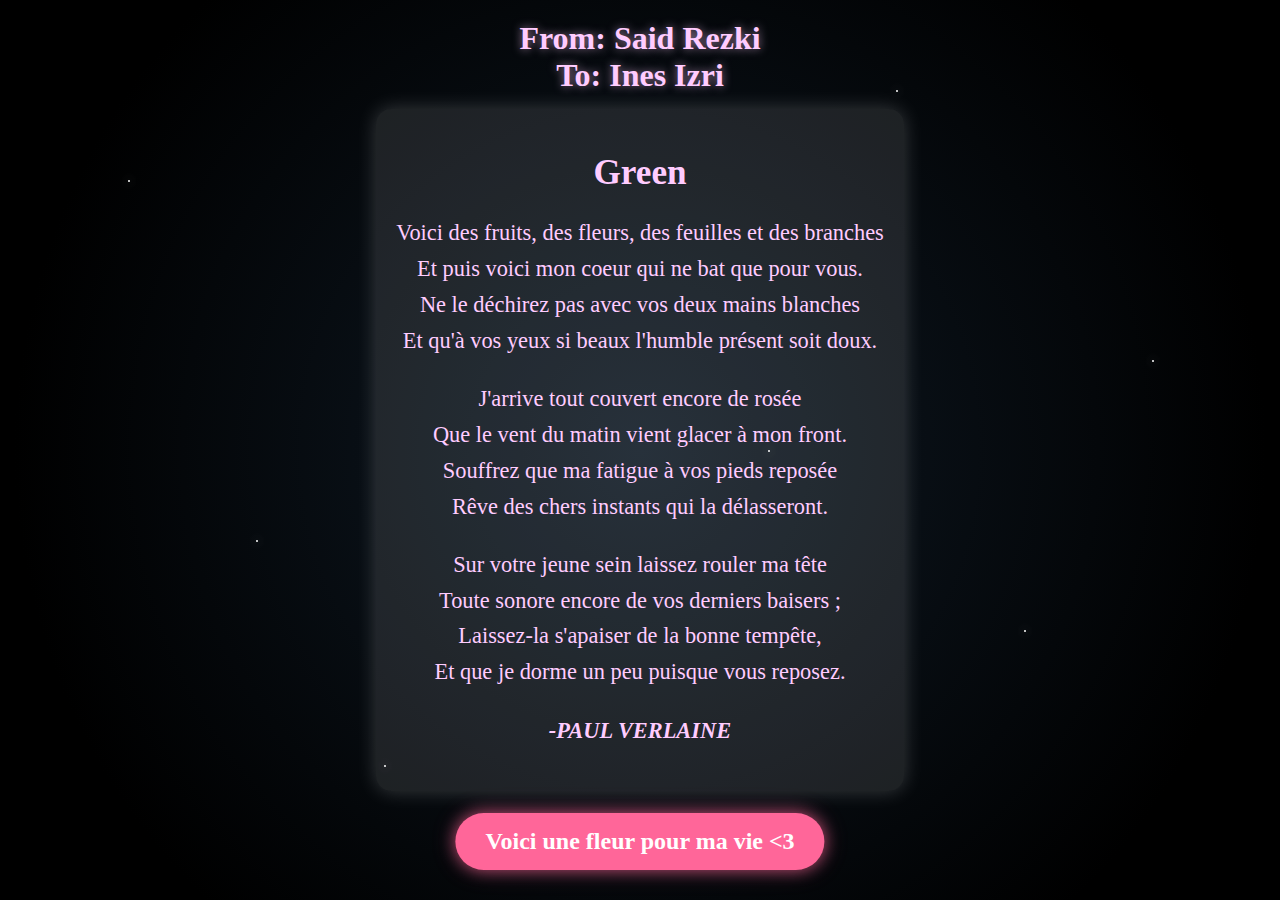
<file: index.html>
<!DOCTYPE html>
<html lang="en">
<head>
    <meta charset="UTF-8">
    <meta name="viewport" content="width=device-width, initial-scale=1.0, user-scalable=no, maximum-scale=1.0">
    <title>Ines 💘</title>
    <link rel="icon" href="img/flowers.png" type="image/x-icon">
    <style>
        /* General body and background settings */
        body {
            margin: 0;
            padding: 0;
            height: 100vh;
            background-color: #0f1a25; /* Dark background color */
            display: flex;
            justify-content: center;
            align-items: center;
            flex-direction: column;
            overflow: hidden;
            background: radial-gradient(circle at center, #0f1a25, #000000 80%);
            font-family: 'Georgia', serif; /* Font for the poem */
        }

        .stars {
            width: 100%;
            height: 100%;
            background: transparent;
            position: absolute;
            overflow: hidden;
        }

        .star {
            position: absolute;
            width: 2px;
            height: 2px;
            background-color: white;
            border-radius: 50%;
            box-shadow: 0 0 10px rgba(255, 255, 255, 0.8);
            animation: twinkle 2s infinite;
        }

        @keyframes twinkle {
            0%, 100% { opacity: 1; }
            50% { opacity: 0.5; }
        }

        /* Create multiple stars randomly placed */
        .star:nth-child(1) { top: 20%; left: 10%; animation-duration: 3s; }
        .star:nth-child(2) { top: 30%; left: 50%; animation-duration: 5s; }
        .star:nth-child(3) { top: 70%; left: 80%; animation-duration: 6s; }
        .star:nth-child(4) { top: 40%; left: 90%; animation-duration: 4s; }
        .star:nth-child(5) { top: 60%; left: 20%; animation-duration: 7s; }
        .star:nth-child(6) { top: 10%; left: 70%; animation-duration: 3.5s; }
        .star:nth-child(7) { top: 85%; left: 30%; animation-duration: 2.5s; }
        .star:nth-child(8) { top: 50%; left: 60%; animation-duration: 5.5s; }

        /* Poem styling */
        .poem {
            z-index: 1;
            color: #ffccff;
            text-align: center;
            max-width: 800px;
            padding: 20px;
            background-color: rgba(255, 255, 255, 0.1);
            border-radius: 15px;
            box-shadow: 0 0 20px rgba(255, 255, 255, 0.2);
            margin: 10px;
        }

        .poem h1 {
            font-size: 2.2em;
            margin-bottom: 20px;
        }

        .poem p {
            font-size: 1.4em;
            line-height: 1.6;
        }

        /* Floating Names Section */
        .names {
            position: absolute;
            top: 20px;
            width: 100%;
            text-align: center;
            font-size: 2em;
            color: #ffccff;
            font-weight: bold;
            text-shadow: 0 0 10px rgba(255, 204, 255, 0.6);
            animation: float 5s ease-in-out infinite;
        }

        @keyframes float {
            0% { transform: translateY(0); }
            50% { transform: translateY(-15px); }
            100% { transform: translateY(0); }
        }

        /* Button Section */
        .button {
            position: absolute;
            bottom: 30px;
            left: 50%;
            transform: translateX(-50%);
            display: inline-block;
            padding: 15px 30px;
            font-size: 1.5em;
            font-weight: bold;
            color: #ffffff;
            background-color: #ff6699;
            border: none;
            border-radius: 30px;
            box-shadow: 0 0 15px rgba(255, 102, 153, 0.6), 0 0 25px rgba(255, 102, 153, 0.3);
            cursor: pointer;
            text-decoration: none;
            text-align: center;
            transition: background-color 0.3s ease, box-shadow 0.3s ease;
        }

        .button:hover {
            background-color: #ff3366;
            box-shadow: 0 0 20px rgba(255, 51, 102, 0.8), 0 0 35px rgba(255, 51, 102, 0.5);
        }

        /* Responsive Design */
        @media (max-width: 600px) {
            body {
                padding: 10px;
            }
            .poem h1 {
                font-size: 1.8em;
            }

            .poem p {
                font-size: 1.2em;
            }

            .names {
                font-size: 1.5em;
            }

            .button {
                font-size: 1.2em;
                padding: 10px 20px;
                bottom: 20px;
            }

            .star {
                width: 1.5px;
                height: 1.5px;
            }
        }

        @media (max-width: 375px) {
            .poem h1 {
                font-size: 1.5em;
            }

            .poem p {
                font-size: 1.1em;
            }

            .button {
                font-size: 1em;
                padding: 8px 15px;
            }
        }
    </style>
</head>
<body>
    <div class="stars">
        <div class="star"></div>
        <div class="star"></div>
        <div class="star"></div>
        <div class="star"></div>
        <div class="star"></div>
        <div class="star"></div>
        <div class="star"></div>
        <div class="star"></div>
    </div>

    <!-- Floating Names -->
    <div class="names">
        From: Said Rezki<br>
        To: Ines Izri
    </div>

    <!-- Poem Section -->
    <div class="poem">
        <h1>Green</h1>
        <p>
            Voici des fruits, des fleurs, des feuilles et des branches<br>
            Et puis voici mon coeur qui ne bat que pour vous.<br>
            Ne le déchirez pas avec vos deux mains blanches<br>
            Et qu'à vos yeux si beaux l'humble présent soit doux.<br>
        </p>
        <p>
            J'arrive tout couvert encore de rosée<br>
            Que le vent du matin vient glacer à mon front.<br>
            Souffrez que ma fatigue à vos pieds reposée<br>
            Rêve des chers instants qui la délasseront.<br>
        </p>
        <p>
            Sur votre jeune sein laissez rouler ma tête<br>
            Toute sonore encore de vos derniers baisers ;<br>
            Laissez-la s'apaiser de la bonne tempête,<br>
            Et que je dorme un peu puisque vous reposez.<br>
        </p>
        <p>
            <em><strong>-PAUL VERLAINE</strong></em>
        </p>
    </div>

    <!-- Centered Button Section -->
    <a href="flower.html" class="button">
        Voici une fleur pour ma vie &lt;3
    </a>
</body>
</html>
</file>
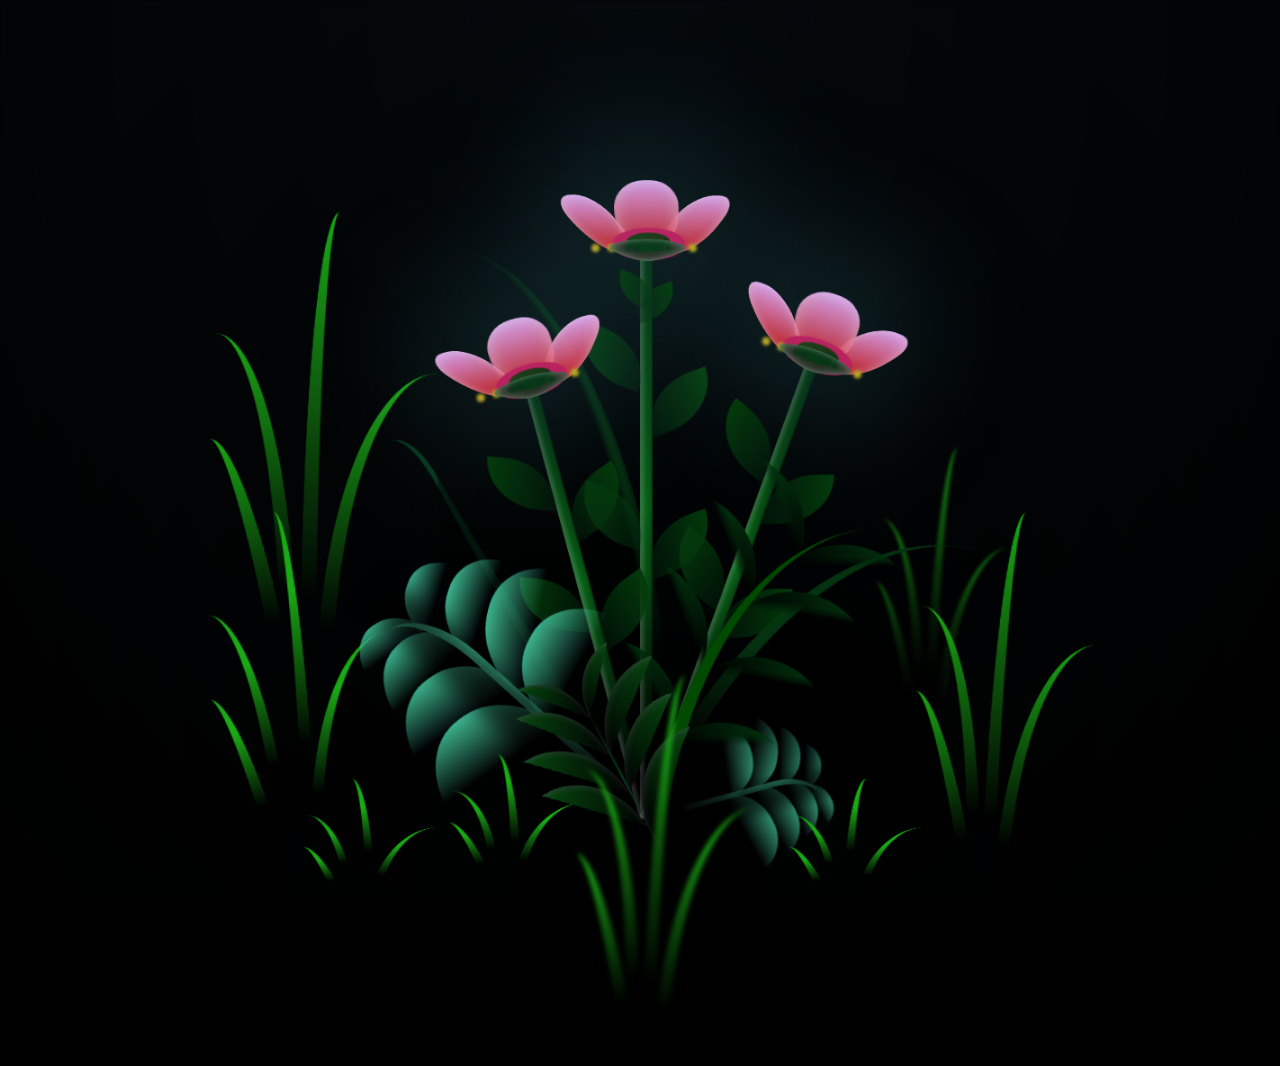
<file: flower.html>
<!DOCTYPE html>
<html lang="en">
<head>
    <meta charset="UTF-8">
    <meta http-equiv="X-UA-Compatible" content="IE=edge">
    <meta name="viewport" content="width=device-width, initial-scale=1.0">
    <link rel="stylesheet" href="css/main.css">
    <link rel="icon" href="img/flowers.png" type="image/x-icon">
    <style>
      @media (max-width: 600px) {
            .poem h1 {
                font-size: 1.8em;
            }

            .poem p {
                font-size: 1.2em;
            }

            .names {
                font-size: 1.5em;
            }

            .button {
                font-size: 1.2em;
                padding: 10px 20px;
                bottom: 20px;
            }
        }
    </style>
    <title>Ines 💘</title>
</head>
<body class="container">
    <div class="night"></div>
    <div class="flowers">
      <div class="flower flower--1">
        <div class="flower__leafs flower__leafs--1">
          <div class="flower__leaf flower__leaf--1"></div>
          <div class="flower__leaf flower__leaf--2"></div>
          <div class="flower__leaf flower__leaf--3"></div>
          <div class="flower__leaf flower__leaf--4"></div>
          <div class="flower__white-circle"></div>
  
          <div class="flower__light flower__light--1"></div>
          <div class="flower__light flower__light--2"></div>
          <div class="flower__light flower__light--3"></div>
          <div class="flower__light flower__light--4"></div>
          <div class="flower__light flower__light--5"></div>
          <div class="flower__light flower__light--6"></div>
          <div class="flower__light flower__light--7"></div>
          <div class="flower__light flower__light--8"></div>
  
        </div>
        <div class="flower__line">
          <div class="flower__line__leaf flower__line__leaf--1"></div>
          <div class="flower__line__leaf flower__line__leaf--2"></div>
          <div class="flower__line__leaf flower__line__leaf--3"></div>
          <div class="flower__line__leaf flower__line__leaf--4"></div>
          <div class="flower__line__leaf flower__line__leaf--5"></div>
          <div class="flower__line__leaf flower__line__leaf--6"></div>
        </div>
      </div>
  
      <div class="flower flower--2">
        <div class="flower__leafs flower__leafs--2">
          <div class="flower__leaf flower__leaf--1"></div>
          <div class="flower__leaf flower__leaf--2"></div>
          <div class="flower__leaf flower__leaf--3"></div>
          <div class="flower__leaf flower__leaf--4"></div>
          <div class="flower__white-circle"></div>
  
          <div class="flower__light flower__light--1"></div>
          <div class="flower__light flower__light--2"></div>
          <div class="flower__light flower__light--3"></div>
          <div class="flower__light flower__light--4"></div>
          <div class="flower__light flower__light--5"></div>
          <div class="flower__light flower__light--6"></div>
          <div class="flower__light flower__light--7"></div>
          <div class="flower__light flower__light--8"></div>
  
        </div>
        <div class="flower__line">
          <div class="flower__line__leaf flower__line__leaf--1"></div>
          <div class="flower__line__leaf flower__line__leaf--2"></div>
          <div class="flower__line__leaf flower__line__leaf--3"></div>
          <div class="flower__line__leaf flower__line__leaf--4"></div>
        </div>
      </div>
  
      <div class="flower flower--3">
        <div class="flower__leafs flower__leafs--3">
          <div class="flower__leaf flower__leaf--1"></div>
          <div class="flower__leaf flower__leaf--2"></div>
          <div class="flower__leaf flower__leaf--3"></div>
          <div class="flower__leaf flower__leaf--4"></div>
          <div class="flower__white-circle"></div>
  
          <div class="flower__light flower__light--1"></div>
          <div class="flower__light flower__light--2"></div>
          <div class="flower__light flower__light--3"></div>
          <div class="flower__light flower__light--4"></div>
          <div class="flower__light flower__light--5"></div>
          <div class="flower__light flower__light--6"></div>
          <div class="flower__light flower__light--7"></div>
          <div class="flower__light flower__light--8"></div>
  
        </div>
        <div class="flower__line">
          <div class="flower__line__leaf flower__line__leaf--1"></div>
          <div class="flower__line__leaf flower__line__leaf--2"></div>
          <div class="flower__line__leaf flower__line__leaf--3"></div>
          <div class="flower__line__leaf flower__line__leaf--4"></div>
        </div>
      </div>
  
      <div class="grow-ans" style="--d:1.2s">
        <div class="flower__g-long">
          <div class="flower__g-long__top"></div>
          <div class="flower__g-long__bottom"></div>
        </div>
      </div>
  
      <div class="growing-grass">
        <div class="flower__grass flower__grass--1">
          <div class="flower__grass--top"></div>
          <div class="flower__grass--bottom"></div>
          <div class="flower__grass__leaf flower__grass__leaf--1"></div>
          <div class="flower__grass__leaf flower__grass__leaf--2"></div>
          <div class="flower__grass__leaf flower__grass__leaf--3"></div>
          <div class="flower__grass__leaf flower__grass__leaf--4"></div>
          <div class="flower__grass__leaf flower__grass__leaf--5"></div>
          <div class="flower__grass__leaf flower__grass__leaf--6"></div>
          <div class="flower__grass__leaf flower__grass__leaf--7"></div>
          <div class="flower__grass__leaf flower__grass__leaf--8"></div>
          <div class="flower__grass__overlay"></div>
        </div>
      </div>
  
      <div class="growing-grass">
        <div class="flower__grass flower__grass--2">
          <div class="flower__grass--top"></div>
          <div class="flower__grass--bottom"></div>
          <div class="flower__grass__leaf flower__grass__leaf--1"></div>
          <div class="flower__grass__leaf flower__grass__leaf--2"></div>
          <div class="flower__grass__leaf flower__grass__leaf--3"></div>
          <div class="flower__grass__leaf flower__grass__leaf--4"></div>
          <div class="flower__grass__leaf flower__grass__leaf--5"></div>
          <div class="flower__grass__leaf flower__grass__leaf--6"></div>
          <div class="flower__grass__leaf flower__grass__leaf--7"></div>
          <div class="flower__grass__leaf flower__grass__leaf--8"></div>
          <div class="flower__grass__overlay"></div>
        </div>
      </div>
  
      <div class="grow-ans" style="--d:2.4s">
        <div class="flower__g-right flower__g-right--1">
          <div class="leaf"></div>
        </div>
      </div>
  
      <div class="grow-ans" style="--d:2.8s">
        <div class="flower__g-right flower__g-right--2">
          <div class="leaf"></div>
        </div>
      </div>
  
      <div class="grow-ans" style="--d:2.8s">
        <div class="flower__g-front">
          <div class="flower__g-front__leaf-wrapper flower__g-front__leaf-wrapper--1">
            <div class="flower__g-front__leaf"></div>
          </div>
          <div class="flower__g-front__leaf-wrapper flower__g-front__leaf-wrapper--2">
            <div class="flower__g-front__leaf"></div>
          </div>
          <div class="flower__g-front__leaf-wrapper flower__g-front__leaf-wrapper--3">
            <div class="flower__g-front__leaf"></div>
          </div>
          <div class="flower__g-front__leaf-wrapper flower__g-front__leaf-wrapper--4">
            <div class="flower__g-front__leaf"></div>
          </div>
          <div class="flower__g-front__leaf-wrapper flower__g-front__leaf-wrapper--5">
            <div class="flower__g-front__leaf"></div>
          </div>
          <div class="flower__g-front__leaf-wrapper flower__g-front__leaf-wrapper--6">
            <div class="flower__g-front__leaf"></div>
          </div>
          <div class="flower__g-front__leaf-wrapper flower__g-front__leaf-wrapper--7">
            <div class="flower__g-front__leaf"></div>
          </div>
          <div class="flower__g-front__leaf-wrapper flower__g-front__leaf-wrapper--8">
            <div class="flower__g-front__leaf"></div>
          </div>
          <div class="flower__g-front__line"></div>
        </div>
      </div>
  
      <div class="grow-ans" style="--d:3.2s">
        <div class="flower__g-fr">
          <div class="leaf"></div>
          <div class="flower__g-fr__leaf flower__g-fr__leaf--1"></div>
          <div class="flower__g-fr__leaf flower__g-fr__leaf--2"></div>
          <div class="flower__g-fr__leaf flower__g-fr__leaf--3"></div>
          <div class="flower__g-fr__leaf flower__g-fr__leaf--4"></div>
          <div class="flower__g-fr__leaf flower__g-fr__leaf--5"></div>
          <div class="flower__g-fr__leaf flower__g-fr__leaf--6"></div>
          <div class="flower__g-fr__leaf flower__g-fr__leaf--7"></div>
          <div class="flower__g-fr__leaf flower__g-fr__leaf--8"></div>
        </div>
      </div>
  
      <div class="long-g long-g--0">
        <div class="grow-ans" style="--d:3s">
          <div class="leaf leaf--0"></div>
        </div>
        <div class="grow-ans" style="--d:2.2s">
          <div class="leaf leaf--1"></div>
        </div>
        <div class="grow-ans" style="--d:3.4s">
          <div class="leaf leaf--2"></div>
        </div>
        <div class="grow-ans" style="--d:3.6s">
          <div class="leaf leaf--3"></div>
        </div>
      </div>
  
      <div class="long-g long-g--1">
        <div class="grow-ans" style="--d:3.6s">
          <div class="leaf leaf--0"></div>
        </div>
        <div class="grow-ans" style="--d:3.8s">
          <div class="leaf leaf--1"></div>
        </div>
        <div class="grow-ans" style="--d:4s">
          <div class="leaf leaf--2"></div>
        </div>
        <div class="grow-ans" style="--d:4.2s">
          <div class="leaf leaf--3"></div>
        </div>
      </div>
  
      <div class="long-g long-g--2">
        <div class="grow-ans" style="--d:4s">
          <div class="leaf leaf--0"></div>
        </div>
        <div class="grow-ans" style="--d:4.2s">
          <div class="leaf leaf--1"></div>
        </div>
        <div class="grow-ans" style="--d:4.4s">
          <div class="leaf leaf--2"></div>
        </div>
        <div class="grow-ans" style="--d:4.6s">
          <div class="leaf leaf--3"></div>
        </div>
      </div>
  
      <div class="long-g long-g--3">
        <div class="grow-ans" style="--d:4s">
          <div class="leaf leaf--0"></div>
        </div>
        <div class="grow-ans" style="--d:4.2s">
          <div class="leaf leaf--1"></div>
        </div>
        <div class="grow-ans" style="--d:3s">
          <div class="leaf leaf--2"></div>
        </div>
        <div class="grow-ans" style="--d:3.6s">
          <div class="leaf leaf--3"></div>
        </div>
      </div>
  
      <div class="long-g long-g--4">
        <div class="grow-ans" style="--d:4s">
          <div class="leaf leaf--0"></div>
        </div>
        <div class="grow-ans" style="--d:4.2s">
          <div class="leaf leaf--1"></div>
        </div>
        <div class="grow-ans" style="--d:3s">
          <div class="leaf leaf--2"></div>
        </div>
        <div class="grow-ans" style="--d:3.6s">
          <div class="leaf leaf--3"></div>
        </div>
      </div>
  
      <div class="long-g long-g--5">
        <div class="grow-ans" style="--d:4s">
          <div class="leaf leaf--0"></div>
        </div>
        <div class="grow-ans" style="--d:4.2s">
          <div class="leaf leaf--1"></div>
        </div>
        <div class="grow-ans" style="--d:3s">
          <div class="leaf leaf--2"></div>
        </div>
        <div class="grow-ans" style="--d:3.6s">
          <div class="leaf leaf--3"></div>
        </div>
      </div>
  
      <div class="long-g long-g--6">
        <div class="grow-ans" style="--d:4.2s">
          <div class="leaf leaf--0"></div>
        </div>
        <div class="grow-ans" style="--d:4.4s">
          <div class="leaf leaf--1"></div>
        </div>
        <div class="grow-ans" style="--d:4.6s">
          <div class="leaf leaf--2"></div>
        </div>
        <div class="grow-ans" style="--d:4.8s">
          <div class="leaf leaf--3"></div>
        </div>
      </div>
  
      <div class="long-g long-g--7">
        <div class="grow-ans" style="--d:3s">
          <div class="leaf leaf--0"></div>
        </div>
        <div class="grow-ans" style="--d:3.2s">
          <div class="leaf leaf--1"></div>
        </div>
        <div class="grow-ans" style="--d:3.5s">
          <div class="leaf leaf--2"></div>
        </div>
        <div class="grow-ans" style="--d:3.6s">
          <div class="leaf leaf--3"></div>
        </div>
      </div>
    </div>
    <script src="main.js"></script>
  </body>
</html>
</file>
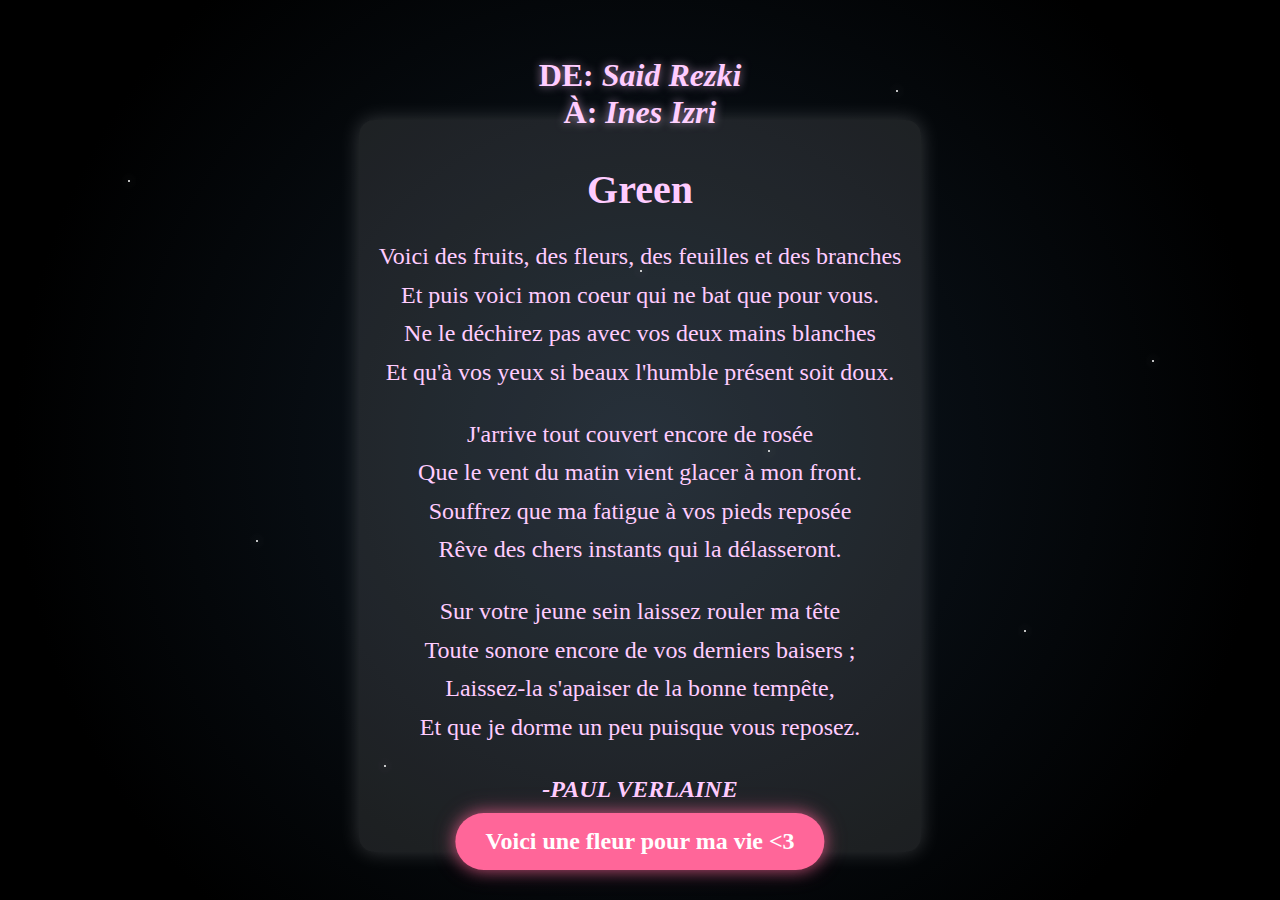
<file: home.html>
<!DOCTYPE html>
<html lang="en">
<head>
    <meta charset="UTF-8">
    <meta name="viewport" content="width=device-width, initial-scale=1.0">
    <title>Ines</title>
    <link rel="icon" href="img/flowers.png" type="image/x-icon">
    <style>
        body {
            margin: 0;
            padding: 0;
            height: 100vh;
            background-color: #0f1a25; /* Dark background color */
            display: flex;
            justify-content: center;
            align-items: center;
            flex-direction: column;
            overflow: hidden;
            background: radial-gradient(circle at center, #0f1a25, #000000 80%);
            font-family: 'Georgia', serif; /* Font for the poem */
        }

        .stars {
            width: 100%;
            height: 100%;
            background: transparent;
            position: absolute;
            overflow: hidden;
        }

        .star {
            position: absolute;
            width: 2px;
            height: 2px;
            background-color: white;
            border-radius: 50%;
            box-shadow: 0 0 10px rgba(255, 255, 255, 0.8);
            animation: twinkle 2s infinite;
        }

        @keyframes twinkle {
            0%, 100% { opacity: 1; }
            50% { opacity: 0.5; }
        }

        /* Create multiple stars randomly placed */
        .star:nth-child(1) { top: 20%; left: 10%; animation-duration: 3s; }
        .star:nth-child(2) { top: 30%; left: 50%; animation-duration: 5s; }
        .star:nth-child(3) { top: 70%; left: 80%; animation-duration: 6s; }
        .star:nth-child(4) { top: 40%; left: 90%; animation-duration: 4s; }
        .star:nth-child(5) { top: 60%; left: 20%; animation-duration: 7s; }
        .star:nth-child(6) { top: 10%; left: 70%; animation-duration: 3.5s; }
        .star:nth-child(7) { top: 85%; left: 30%; animation-duration: 2.5s; }
        .star:nth-child(8) { top: 50%; left: 60%; animation-duration: 5.5s; }

        .poem {
            z-index: 1;
            color: #ffccff;
            text-align: center;
            max-width: 800px;
            padding: 20px;
            background-color: rgba(255, 255, 255, 0.1);
            border-radius: 15px;
            box-shadow: 0 0 20px rgba(255, 255, 255, 0.2);
        }

        .poem h1 {
            font-size: 2.5em;
            margin-bottom: 20px;
        }

        .poem p {
            font-size: 1.5em;
            line-height: 1.6;
        }

        /* Floating Names Section */
        .names {
            position: absolute;
            top: 20px;
            width: 100%;
            text-align: center;
            font-size: 2em;
            color: #ffccff;
            font-weight: bold;
            text-shadow: 0 0 10px rgba(255, 204, 255, 0.6);
            animation: float 5s ease-in-out infinite;
        }

        @keyframes float {
            0% { transform: translateY(0); }
            50% { transform: translateY(-20px); }
            100% { transform: translateY(0); }
        }

        .button {
            position: absolute;
            bottom: 30px;
            left: 50%;
            transform: translateX(-50%); /* Centers the button */
            display: inline-block;
            padding: 15px 30px;
            font-size: 1.5em;
            font-weight: bold;
            color: #ffffff;
            background-color: #ff6699;
            border: none;
            border-radius: 30px;
            box-shadow: 0 0 15px rgba(255, 102, 153, 0.6), 0 0 25px rgba(255, 102, 153, 0.3);
            cursor: pointer;
            text-decoration: none;
            text-align: center;
            transition: background-color 0.3s ease, box-shadow 0.3s ease;
        }

        .button:hover {
            background-color: #ff3366;
            box-shadow: 0 0 20px rgba(255, 51, 102, 0.8), 0 0 35px rgba(255, 51, 102, 0.5);
        }

    </style>
</head>
<body>
    <div class="stars">
        <div class="star"></div>
        <div class="star"></div>
        <div class="star"></div>
        <div class="star"></div>
        <div class="star"></div>
        <div class="star"></div>
        <div class="star"></div>
        <div class="star"></div>
    </div>

    <!-- Floating Names -->
    <div class="names">
        <br>
        DE: <em>Said Rezki</em><br>
        À: <em>Ines Izri</em><br><br>
    </div>

    <!-- Poem Section -->
    <br><br><br><br>
    <div class="poem">
        <h1>Green</h1>
        <p>
            Voici des fruits, des fleurs, des feuilles et des branches<br>
            Et puis voici mon coeur qui ne bat que pour vous.<br>
            Ne le déchirez pas avec vos deux mains blanches<br>
            Et qu'à vos yeux si beaux l'humble présent soit doux.<br>
        </p>
        <p>
            J'arrive tout couvert encore de rosée<br>
            Que le vent du matin vient glacer à mon front.<br>
            Souffrez que ma fatigue à vos pieds reposée<br>
            Rêve des chers instants qui la délasseront.<br>
        </p>
        <p>
            Sur votre jeune sein laissez rouler ma tête<br>
            Toute sonore encore de vos derniers baisers ;<br>
            Laissez-la s'apaiser de la bonne tempête,<br>
            Et que je dorme un peu puisque vous reposez.<br>
        </p>
        <p>
            <em><strong>-PAUL VERLAINE</strong></em>

        </p>
        <a href="flower.html" class="button">
            Voici une fleur pour ma vie &lt;3
        </a>
    </div>
</body>
</html>
</file>
<file: css/main.css>
*,
*::after,
*::before {
  padding: 0;
  margin: 0;
  box-sizing: border-box;
}

:root {
  --dark-color: #000;
}

body {
  display: flex;
  align-items: flex-end;
  justify-content: center;
  min-height: 100vh;
  background-color: var(--dark-color);
  overflow: hidden;
  perspective: 1000px;
}

.night {
  position: fixed;
  left: 50%;
  top: 0;
  transform: translateX(-50%);
  width: 100%;
  height: 100%;
  filter: blur(0.1vmin);
  background-image: radial-gradient(
      ellipse at top,
      transparent 0%,
      var(--dark-color)
    ),
    radial-gradient(
      ellipse at bottom,
      var(--dark-color),
      rgba(7,13,18,255)
    ),
    repeating-linear-gradient(
      220deg,
      rgb(0, 0, 0) 0px,
      rgb(0, 0, 0) 19px,
      transparent 19px,
      transparent 22px
    ),
    repeating-linear-gradient(
      189deg,
      rgb(0, 0, 0) 0px,
      rgb(0, 0, 0) 19px,
      transparent 19px,
      transparent 22px
    ),
    repeating-linear-gradient(
      148deg,
      rgb(0, 0, 0) 0px,
      rgb(0, 0, 0) 19px,
      transparent 19px,
      transparent 21px
    ),
    linear-gradient(90deg, rgb(255, 255, 255), rgb(240, 240, 240));
}

.flowers {
  position: relative;
  transform: scale(0.9);
}

.flower {
  position: absolute;
  bottom: 10vmin;
  transform-origin: bottom center;
  z-index: 10;
  --fl-speed: 0.8s;
}
.flower--1 {
  -webkit-animation: moving-flower-1 4s linear infinite;
  animation: moving-flower-1 4s linear infinite;
}
.flower--1 .flower__line {
  height: 70vmin;
  -webkit-animation-delay: 0.3s;
  animation-delay: 0.3s;
}
.flower--1 .flower__line__leaf--1 {
  -webkit-animation: blooming-leaf-right var(--fl-speed) 1.6s backwards;
  animation: blooming-leaf-right var(--fl-speed) 1.6s backwards;
}
.flower--1 .flower__line__leaf--2 {
  -webkit-animation: blooming-leaf-right var(--fl-speed) 1.4s backwards;
  animation: blooming-leaf-right var(--fl-speed) 1.4s backwards;
}
.flower--1 .flower__line__leaf--3 {
  -webkit-animation: blooming-leaf-left var(--fl-speed) 1.2s backwards;
  animation: blooming-leaf-left var(--fl-speed) 1.2s backwards;
}
.flower--1 .flower__line__leaf--4 {
  -webkit-animation: blooming-leaf-left var(--fl-speed) 1s backwards;
  animation: blooming-leaf-left var(--fl-speed) 1s backwards;
}
.flower--1 .flower__line__leaf--5 {
  -webkit-animation: blooming-leaf-right var(--fl-speed) 1.8s backwards;
  animation: blooming-leaf-right var(--fl-speed) 1.8s backwards;
}
.flower--1 .flower__line__leaf--6 {
  -webkit-animation: blooming-leaf-left var(--fl-speed) 2s backwards;
  animation: blooming-leaf-left var(--fl-speed) 2s backwards;
}
.flower--2 {
  left: 50%;
  transform: rotate(20deg);
  -webkit-animation: moving-flower-2 4s linear infinite;
  animation: moving-flower-2 4s linear infinite;
}
.flower--2 .flower__line {
  height: 60vmin;
  -webkit-animation-delay: 0.6s;
  animation-delay: 0.6s;
}
.flower--2 .flower__line__leaf--1 {
  -webkit-animation: blooming-leaf-right var(--fl-speed) 1.9s backwards;
  animation: blooming-leaf-right var(--fl-speed) 1.9s backwards;
}
.flower--2 .flower__line__leaf--2 {
  -webkit-animation: blooming-leaf-right var(--fl-speed) 1.7s backwards;
  animation: blooming-leaf-right var(--fl-speed) 1.7s backwards;
}
.flower--2 .flower__line__leaf--3 {
  -webkit-animation: blooming-leaf-left var(--fl-speed) 1.5s backwards;
  animation: blooming-leaf-left var(--fl-speed) 1.5s backwards;
}
.flower--2 .flower__line__leaf--4 {
  -webkit-animation: blooming-leaf-left var(--fl-speed) 1.3s backwards;
  animation: blooming-leaf-left var(--fl-speed) 1.3s backwards;
}
.flower--3 {
  left: 50%;
  transform: rotate(-15deg);
  -webkit-animation: moving-flower-3 4s linear infinite;
  animation: moving-flower-3 4s linear infinite;
}
.flower--3 .flower__line {
  -webkit-animation-delay: 0.9s;
  animation-delay: 0.9s;
}
.flower--3 .flower__line__leaf--1 {
  -webkit-animation: blooming-leaf-right var(--fl-speed) 2.5s backwards;
  animation: blooming-leaf-right var(--fl-speed) 2.5s backwards;
}
.flower--3 .flower__line__leaf--2 {
  -webkit-animation: blooming-leaf-right var(--fl-speed) 2.3s backwards;
  animation: blooming-leaf-right var(--fl-speed) 2.3s backwards;
}
.flower--3 .flower__line__leaf--3 {
  -webkit-animation: blooming-leaf-left var(--fl-speed) 2.1s backwards;
  animation: blooming-leaf-left var(--fl-speed) 2.1s backwards;
}
.flower--3 .flower__line__leaf--4 {
  -webkit-animation: blooming-leaf-left var(--fl-speed) 1.9s backwards;
  animation: blooming-leaf-left var(--fl-speed) 1.9s backwards;
}
.flower__leafs {
  position: relative;
  -webkit-animation: blooming-flower 2s backwards;
  animation: blooming-flower 2s backwards;
}
.flower__leafs--1 {
  -webkit-animation-delay: 1.1s;
  animation-delay: 1.1s;
}
.flower__leafs--2 {
  -webkit-animation-delay: 1.4s;
  animation-delay: 1.4s;
}
.flower__leafs--3 {
  -webkit-animation-delay: 1.7s;
  animation-delay: 1.7s;
}
.flower__leafs::after {
  content: "";
  position: absolute;
  left: 0;
  top: 0;
  transform: translate(-50%, -100%);
  width: 8vmin;
  height: 8vmin;
  background-color: #6bf0ff;
  filter: blur(10vmin);
}
.flower__leaf {
  position: absolute;
  bottom: 0;
  left: 50%;
  width: 8vmin;
  height: 11vmin;
  border-radius: 51% 49% 47% 53%/44% 45% 55% 69%;
  background-color: #b51e1e;
  background-image: linear-gradient(to top, #d90707, #f5a7ff);
  transform-origin: bottom center;
  opacity: 0.9;
  box-shadow: inset 0 0 2vmin rgba(255, 255, 255, 0.5);
}
.flower__leaf--1 {
  transform: translate(-10%, 1%) rotateY(40deg) rotateX(-50deg);
}
.flower__leaf--2 {
  transform: translate(-50%, -4%) rotateX(40deg);
}
.flower__leaf--3 {
  transform: translate(-90%, 0%) rotateY(45deg) rotateX(50deg);
}
.flower__leaf--4 {
  width: 8vmin;
  height: 8vmin;
  transform-origin: bottom left;
  border-radius: 4vmin 10vmin 4vmin 4vmin;
  transform: translate(0%, 18%) rotateX(70deg) rotate(-43deg);
  background-image: linear-gradient(to top, #013416, #023815);
  z-index: 1;
  opacity: 0.8;
}
.flower__white-circle {
  position: absolute;
  left: -3.5vmin;
  top: -3vmin;
  width: 9vmin;
  height: 4vmin;
  border-radius: 50%;
  background-color: #c10e50;
}
.flower__white-circle::after {
  content: "";
  position: absolute;
  left: 50%;
  top: 45%;
  transform: translate(-50%, -50%);
  width: 60%;
  height: 60%;
  border-radius: inherit;
  background-image: repeating-linear-gradient(
      135deg,
      rgba(0, 0, 0, 0.03) 0px,
      rgba(0, 0, 0, 0.03) 1px,
      transparent 1px,
      transparent 12px
    ),
    repeating-linear-gradient(
      45deg,
      rgba(0, 0, 0, 0.03) 0px,
      rgba(0, 0, 0, 0.03) 1px,
      transparent 1px,
      transparent 12px
    ),
    repeating-linear-gradient(
      67.5deg,
      rgba(0, 0, 0, 0.03) 0px,
      rgba(0, 0, 0, 0.03) 1px,
      transparent 1px,
      transparent 12px
    ),
    repeating-linear-gradient(
      135deg,
      rgba(0, 0, 0, 0.03) 0px,
      rgba(0, 0, 0, 0.03) 1px,
      transparent 1px,
      transparent 12px
    ),
    repeating-linear-gradient(
      45deg,
      rgba(0, 0, 0, 0.03) 0px,
      rgba(0, 0, 0, 0.03) 1px,
      transparent 1px,
      transparent 12px
    ),
    repeating-linear-gradient(
      112.5deg,
      rgba(0, 0, 0, 0.03) 0px,
      rgba(0, 0, 0, 0.03) 1px,
      transparent 1px,
      transparent 12px
    ),
    repeating-linear-gradient(
      112.5deg,
      rgba(0, 0, 0, 0.03) 0px,
      rgba(0, 0, 0, 0.03) 1px,
      transparent 1px,
      transparent 12px
    ),
    repeating-linear-gradient(
      45deg,
      rgba(0, 0, 0, 0.03) 0px,
      rgba(0, 0, 0, 0.03) 1px,
      transparent 1px,
      transparent 12px
    ),
    repeating-linear-gradient(
      22.5deg,
      rgba(0, 0, 0, 0.03) 0px,
      rgba(0, 0, 0, 0.03) 1px,
      transparent 1px,
      transparent 12px
    ),
    repeating-linear-gradient(
      45deg,
      rgba(0, 0, 0, 0.03) 0px,
      rgba(0, 0, 0, 0.03) 1px,
      transparent 1px,
      transparent 12px
    ),
    repeating-linear-gradient(
      22.5deg,
      rgba(0, 0, 0, 0.03) 0px,
      rgba(0, 0, 0, 0.03) 1px,
      transparent 1px,
      transparent 12px
    ),
    repeating-linear-gradient(
      135deg,
      rgba(0, 0, 0, 0.03) 0px,
      rgba(0, 0, 0, 0.03) 1px,
      transparent 1px,
      transparent 12px
    ),
    repeating-linear-gradient(
      157.5deg,
      rgba(0, 0, 0, 0.03) 0px,
      rgba(0, 0, 0, 0.03) 1px,
      transparent 1px,
      transparent 12px
    ),
    repeating-linear-gradient(
      67.5deg,
      rgba(0, 0, 0, 0.03) 0px,
      rgba(0, 0, 0, 0.03) 1px,
      transparent 1px,
      transparent 12px
    ),
    repeating-linear-gradient(
      67.5deg,
      rgba(0, 0, 0, 0.03) 0px,
      rgba(0, 0, 0, 0.03) 1px,
      transparent 1px,
      transparent 12px
    ),
    linear-gradient(90deg, rgb(26, 49, 1), rgb(18, 33, 1));
}
.flower__line {
  height: 55vmin;
  width: 1.5vmin;
  background-image: linear-gradient(
      to left,
      rgba(0, 0, 0, 0.2),
      transparent,
      rgba(255, 255, 255, 0.2)
    ),
    linear-gradient(to top, transparent 10%, #096219, #002405);
  box-shadow: inset 0 0 2px rgba(0, 0, 0, 0.5);
  -webkit-animation: grow-flower-tree 4s backwards;
  animation: grow-flower-tree 4s backwards;
}
.flower__line__leaf {
  --w: 7vmin;
  --h: calc(var(--w) + 2vmin);
  position: absolute;
  top: 20%;
  left: 90%;
  width: var(--w);
  height: var(--h);
  border-top-right-radius: var(--h);
  border-bottom-left-radius: var(--h);
  background-image: linear-gradient(to top, rgba(2, 39, 16, 0.4), #033a0b);
}
.flower__line__leaf--1 {
  transform: rotate(70deg) rotateY(30deg);
}
.flower__line__leaf--2 {
  top: 45%;
  transform: rotate(70deg) rotateY(30deg);
}
.flower__line__leaf--3,
.flower__line__leaf--4,
.flower__line__leaf--6 {
  border-top-right-radius: 0;
  border-bottom-left-radius: 0;
  border-top-left-radius: var(--h);
  border-bottom-right-radius: var(--h);
  left: -460%;
  top: 12%;
  transform: rotate(-70deg) rotateY(30deg);
}
.flower__line__leaf--4 {
  top: 40%;
}

.flower__line__leaf--5 {
  top: 0;
  transform-origin: left;
  transform: rotate(70deg) rotateY(30deg) scale(0.6);
}
.flower__line__leaf--6 {
  top: -2%;
  left: -450%;
  transform-origin: right;
  transform: rotate(-70deg) rotateY(30deg) scale(0.6);
}
.flower__light {
  position: absolute;
  bottom: 0vmin;
  width: 1vmin;
  height: 1vmin;
  background-color: rgb(36, 1, 26);
  border-radius: 50%;
  filter: blur(0.2vmin);
  -webkit-animation: light-ans 4s linear infinite backwards;
  animation: light-ans 4s linear infinite backwards;
}
.flower__light:nth-child(odd) {
  background-color: #baa011;
}
.flower__light--1 {
  left: -2vmin;
  -webkit-animation-delay: 1s;
  animation-delay: 1s;
}
.flower__light--2 {
  left: 3vmin;
  -webkit-animation-delay: 0.5s;
  animation-delay: 0.5s;
}
.flower__light--3 {
  left: -6vmin;
  -webkit-animation-delay: 0.3s;
  animation-delay: 0.3s;
}
.flower__light--4 {
  left: 6vmin;
  -webkit-animation-delay: 0.9s;
  animation-delay: 0.9s;
}
.flower__light--5 {
  left: -1vmin;
  -webkit-animation-delay: 1.5s;
  animation-delay: 1.5s;
}
.flower__light--6 {
  left: -4vmin;
  -webkit-animation-delay: 3s;
  animation-delay: 3s;
}
.flower__light--7 {
  left: 3vmin;
  -webkit-animation-delay: 2s;
  animation-delay: 2s;
}
.flower__light--8 {
  left: -6vmin;
  -webkit-animation-delay: 3.5s;
  animation-delay: 3.5s;
}
.flower__grass {
  --c: #3cb28b;
  --line-w: 1.5vmin;
  position: absolute;
  bottom: 12vmin;
  left: -7vmin;
  display: flex;
  flex-direction: column;
  align-items: flex-end;
  z-index: 20;
  transform-origin: bottom center;
  transform: rotate(-48deg) rotateY(40deg);
}
.flower__grass--1 {
  -webkit-animation: moving-grass 2s linear infinite;
  animation: moving-grass 2s linear infinite;
}
.flower__grass--2 {
  left: 2vmin;
  bottom: 10vmin;
  transform: scale(0.5) rotate(75deg) rotateX(10deg) rotateY(-200deg);
  opacity: 0.8;
  z-index: 0;
  -webkit-animation: moving-grass--2 1.5s linear infinite;
  animation: moving-grass--2 1.5s linear infinite;
}
.flower__grass--top {
  width: 7vmin;
  height: 10vmin;
  border-top-right-radius: 100%;
  border-right: var(--line-w) solid var(--c);
  transform-origin: bottom center;
  transform: rotate(-2deg);
}
.flower__grass--bottom {
  margin-top: -2px;
  width: var(--line-w);
  height: 25vmin;
  background-image: linear-gradient(to top, transparent, var(--c));
}
.flower__grass__leaf {
  --size: 10vmin;
  position: absolute;
  width: calc(var(--size) * 2.1);
  height: var(--size);
  border-top-left-radius: var(--size);
  border-top-right-radius: var(--size);
  background-image: linear-gradient(
    to top,
    transparent,
    transparent 30%,
    var(--c)
  );
  z-index: 100;
}
.flower__grass__leaf--1 {
  top: -6%;
  left: 30%;
  --size: 6vmin;
  transform: rotate(-20deg);
  -webkit-animation: growing-grass-ans--1 2s 2.6s backwards;
  animation: growing-grass-ans--1 2s 2.6s backwards;
}
@-webkit-keyframes growing-grass-ans--1 {
  0% {
    transform-origin: bottom left;
    transform: rotate(-20deg) scale(0);
  }
}
@keyframes growing-grass-ans--1 {
  0% {
    transform-origin: bottom left;
    transform: rotate(-20deg) scale(0);
  }
}
.flower__grass__leaf--2 {
  top: -5%;
  left: -110%;
  --size: 6vmin;
  transform: rotate(10deg);
  -webkit-animation: growing-grass-ans--2 2s 2.4s linear backwards;
  animation: growing-grass-ans--2 2s 2.4s linear backwards;
}
@-webkit-keyframes growing-grass-ans--2 {
  0% {
    transform-origin: bottom right;
    transform: rotate(10deg) scale(0);
  }
}
@keyframes growing-grass-ans--2 {
  0% {
    transform-origin: bottom right;
    transform: rotate(10deg) scale(0);
  }
}
.flower__grass__leaf--3 {
  top: 5%;
  left: 60%;
  --size: 8vmin;
  transform: rotate(-18deg) rotateX(-20deg);
  -webkit-animation: growing-grass-ans--3 2s 2.2s linear backwards;
  animation: growing-grass-ans--3 2s 2.2s linear backwards;
}
@-webkit-keyframes growing-grass-ans--3 {
  0% {
    transform-origin: bottom left;
    transform: rotate(-18deg) rotateX(-20deg) scale(0);
  }
}
@keyframes growing-grass-ans--3 {
  0% {
    transform-origin: bottom left;
    transform: rotate(-18deg) rotateX(-20deg) scale(0);
  }
}
.flower__grass__leaf--4 {
  top: 6%;
  left: -135%;
  --size: 8vmin;
  transform: rotate(2deg);
  -webkit-animation: growing-grass-ans--4 2s 2s linear backwards;
  animation: growing-grass-ans--4 2s 2s linear backwards;
}
@-webkit-keyframes growing-grass-ans--4 {
  0% {
    transform-origin: bottom right;
    transform: rotate(2deg) scale(0);
  }
}
@keyframes growing-grass-ans--4 {
  0% {
    transform-origin: bottom right;
    transform: rotate(2deg) scale(0);
  }
}
.flower__grass__leaf--5 {
  top: 20%;
  left: 60%;
  --size: 10vmin;
  transform: rotate(-24deg) rotateX(-20deg);
  -webkit-animation: growing-grass-ans--5 2s 1.8s linear backwards;
  animation: growing-grass-ans--5 2s 1.8s linear backwards;
}
@-webkit-keyframes growing-grass-ans--5 {
  0% {
    transform-origin: bottom left;
    transform: rotate(-24deg) rotateX(-20deg) scale(0);
  }
}
@keyframes growing-grass-ans--5 {
  0% {
    transform-origin: bottom left;
    transform: rotate(-24deg) rotateX(-20deg) scale(0);
  }
}
.flower__grass__leaf--6 {
  top: 22%;
  left: -180%;
  --size: 10vmin;
  transform: rotate(10deg);
  -webkit-animation: growing-grass-ans--6 2s 1.6s linear backwards;
  animation: growing-grass-ans--6 2s 1.6s linear backwards;
}
@-webkit-keyframes growing-grass-ans--6 {
  0% {
    transform-origin: bottom right;
    transform: rotate(10deg) scale(0);
  }
}
@keyframes growing-grass-ans--6 {
  0% {
    transform-origin: bottom right;
    transform: rotate(10deg) scale(0);
  }
}
.flower__grass__leaf--7 {
  top: 39%;
  left: 70%;
  --size: 10vmin;
  transform: rotate(-10deg);
  -webkit-animation: growing-grass-ans--7 2s 1.4s linear backwards;
  animation: growing-grass-ans--7 2s 1.4s linear backwards;
}
@-webkit-keyframes growing-grass-ans--7 {
  0% {
    transform-origin: bottom left;
    transform: rotate(-10deg) scale(0);
  }
}
@keyframes growing-grass-ans--7 {
  0% {
    transform-origin: bottom left;
    transform: rotate(-10deg) scale(0);
  }
}
.flower__grass__leaf--8 {
  top: 40%;
  left: -215%;
  --size: 11vmin;
  transform: rotate(10deg);
  -webkit-animation: growing-grass-ans--8 2s 1.2s linear backwards;
  animation: growing-grass-ans--8 2s 1.2s linear backwards;
}
@-webkit-keyframes growing-grass-ans--8 {
  0% {
    transform-origin: bottom right;
    transform: rotate(10deg) scale(0);
  }
}
@keyframes growing-grass-ans--8 {
  0% {
    transform-origin: bottom right;
    transform: rotate(10deg) scale(0);
  }
}
.flower__grass__overlay {
  position: absolute;
  top: -10%;
  right: 0%;
  width: 100%;
  height: 100%;
  background-color: rgba(0, 0, 0, 0.6);
  filter: blur(1.5vmin);
  z-index: 100;
}
.flower__g-long {
  --w: 2vmin;
  --h: 6vmin;
  --c: #06341a;
  position: absolute;
  bottom: 10vmin;
  left: -3vmin;
  transform-origin: bottom center;
  transform: rotate(-30deg) rotateY(-20deg);
  display: flex;
  flex-direction: column;
  align-items: flex-end;
  -webkit-animation: flower-g-long-ans 3s linear infinite;
  animation: flower-g-long-ans 3s linear infinite;
}
@-webkit-keyframes flower-g-long-ans {
  0%,
  100% {
    transform: rotate(-30deg) rotateY(-20deg);
  }
  50% {
    transform: rotate(-32deg) rotateY(-20deg);
  }
}
@keyframes flower-g-long-ans {
  0%,
  100% {
    transform: rotate(-30deg) rotateY(-20deg);
  }
  50% {
    transform: rotate(-32deg) rotateY(-20deg);
  }
}
.flower__g-long__top {
  top: calc(var(--h) * -1);
  width: calc(var(--w) + 1vmin);
  height: var(--h);
  border-top-right-radius: 100%;
  border-right: 0.7vmin solid var(--c);
  transform: translate(-0.7vmin, 1vmin);
}
.flower__g-long__bottom {
  width: var(--w);
  height: 50vmin;
  transform-origin: bottom center;
  background-image: linear-gradient(to top, transparent 30%, var(--c));
  box-shadow: inset 0 0 2px rgba(0, 0, 0, 0.5);
  -webkit-clip-path: polygon(35% 0, 65% 1%, 100% 100%, 0% 100%);
  clip-path: polygon(35% 0, 65% 1%, 100% 100%, 0% 100%);
}
.flower__g-right {
  position: absolute;
  bottom: 6vmin;
  left: -2vmin;
  transform-origin: bottom left;
  transform: rotate(20deg);
}
.flower__g-right .leaf {
  width: 30vmin;
  height: 50vmin;
  border-top-left-radius: 100%;
  border-left: 2vmin solid #053210;
  background-image: linear-gradient(
    to bottom,
    transparent,
    var(--dark-color) 60%
  );
  -webkit-mask-image: linear-gradient(to top, transparent 30%, #de82ec 60%);
}
.flower__g-right--1 {
  -webkit-animation: flower-g-right-ans 2.5s linear infinite;
  animation: flower-g-right-ans 2.5s linear infinite;
}
.flower__g-right--2 {
  left: 5vmin;
  transform: rotateY(-180deg);
  -webkit-animation: flower-g-right-ans--2 3s linear infinite;
  animation: flower-g-right-ans--2 3s linear infinite;
}
.flower__g-right--2 .leaf {
  height: 75vmin;
  filter: blur(0.3vmin);
  opacity: 0.8;
}
@-webkit-keyframes flower-g-right-ans {
  0%,
  100% {
    transform: rotate(20deg);
  }
  50% {
    transform: rotate(24deg) rotateX(-20deg);
  }
}
@keyframes flower-g-right-ans {
  0%,
  100% {
    transform: rotate(20deg);
  }
  50% {
    transform: rotate(24deg) rotateX(-20deg);
  }
}
@-webkit-keyframes flower-g-right-ans--2 {
  0%,
  100% {
    transform: rotateY(-180deg) rotate(0deg) rotateX(-20deg);
  }
  50% {
    transform: rotateY(-180deg) rotate(6deg) rotateX(-20deg);
  }
}
@keyframes flower-g-right-ans--2 {
  0%,
  100% {
    transform: rotateY(-180deg) rotate(0deg) rotateX(-20deg);
  }
  50% {
    transform: rotateY(-180deg) rotate(6deg) rotateX(-20deg);
  }
}
.flower__g-front {
  position: absolute;
  bottom: 6vmin;
  left: 2.5vmin;
  z-index: 100;
  transform-origin: bottom center;
  transform: rotate(-28deg) rotateY(30deg) scale(1.04);
  -webkit-animation: flower__g-front-ans 2s linear infinite;
  animation: flower__g-front-ans 2s linear infinite;
}
@-webkit-keyframes flower__g-front-ans {
  0%,
  100% {
    transform: rotate(-28deg) rotateY(30deg) scale(1.04);
  }
  50% {
    transform: rotate(-35deg) rotateY(40deg) scale(1.04);
  }
}
@keyframes flower__g-front-ans {
  0%,
  100% {
    transform: rotate(-28deg) rotateY(30deg) scale(1.04);
  }
  50% {
    transform: rotate(-35deg) rotateY(40deg) scale(1.04);
  }
}
.flower__g-front__line {
  width: 0.3vmin;
  height: 20vmin;
  background-image: linear-gradient(
    to top,
    transparent,
    #063516,
    transparent 100%
  );
  position: relative;
}
.flower__g-front__leaf-wrapper {
  position: absolute;
  top: 0;
  left: 0;
  transform-origin: bottom left;
  transform: rotate(10deg);
}
.flower__g-front__leaf-wrapper:nth-child(even) {
  left: 0vmin;
  transform: rotateY(-180deg) rotate(5deg);
  -webkit-animation: flower__g-front__leaf-left-ans 1s ease-in backwards;
  animation: flower__g-front__leaf-left-ans 1s ease-in backwards;
}
.flower__g-front__leaf-wrapper:nth-child(odd) {
  -webkit-animation: flower__g-front__leaf-ans 1s ease-in backwards;
  animation: flower__g-front__leaf-ans 1s ease-in backwards;
}
.flower__g-front__leaf-wrapper--1 {
  top: -8vmin;
  transform: scale(0.7);
  -webkit-animation: flower__g-front__leaf-ans 1s 5.5s ease-in backwards !important;
  animation: flower__g-front__leaf-ans 1s 5.5s ease-in backwards !important;
}
.flower__g-front__leaf-wrapper--2 {
  top: -8vmin;
  transform: rotateY(-180deg) scale(0.7) !important;
  -webkit-animation: flower__g-front__leaf-left-ans-2 1s 4.6s ease-in backwards !important;
  animation: flower__g-front__leaf-left-ans-2 1s 4.6s ease-in backwards !important;
}
.flower__g-front__leaf-wrapper--3 {
  top: -3vmin;
  -webkit-animation: flower__g-front__leaf-ans 1s 4.6s ease-in backwards;
  animation: flower__g-front__leaf-ans 1s 4.6s ease-in backwards;
}
.flower__g-front__leaf-wrapper--4 {
  top: -3vmin;
  transform: rotateY(-180deg) scale(0.9) !important;
  -webkit-animation: flower__g-front__leaf-left-ans-2 1s 4.6s ease-in backwards !important;
  animation: flower__g-front__leaf-left-ans-2 1s 4.6s ease-in backwards !important;
}
@-webkit-keyframes flower__g-front__leaf-left-ans-2 {
  0% {
    transform: rotateY(-180deg) scale(0);
  }
}
@keyframes flower__g-front__leaf-left-ans-2 {
  0% {
    transform: rotateY(-180deg) scale(0);
  }
}
.flower__g-front__leaf-wrapper--5,
.flower__g-front__leaf-wrapper--6 {
  top: 2vmin;
}
.flower__g-front__leaf-wrapper--7,
.flower__g-front__leaf-wrapper--8 {
  top: 6.5vmin;
}
.flower__g-front__leaf-wrapper--2 {
  -webkit-animation-delay: 5.2s !important;
  animation-delay: 5.2s !important;
}
.flower__g-front__leaf-wrapper--3 {
  -webkit-animation-delay: 4.9s !important;
  animation-delay: 4.9s !important;
}
.flower__g-front__leaf-wrapper--5 {
  -webkit-animation-delay: 4.3s !important;
  animation-delay: 4.3s !important;
}
.flower__g-front__leaf-wrapper--6 {
  -webkit-animation-delay: 4.1s !important;
  animation-delay: 4.1s !important;
}
.flower__g-front__leaf-wrapper--7 {
  -webkit-animation-delay: 3.8s !important;
  animation-delay: 3.8s !important;
}
.flower__g-front__leaf-wrapper--8 {
  -webkit-animation-delay: 3.5s !important;
  animation-delay: 3.5s !important;
}
@-webkit-keyframes flower__g-front__leaf-ans {
  0% {
    transform: rotate(10deg) scale(0);
  }
}
@keyframes flower__g-front__leaf-ans {
  0% {
    transform: rotate(10deg) scale(0);
  }
}
@-webkit-keyframes flower__g-front__leaf-left-ans {
  0% {
    transform: rotateY(-180deg) rotate(5deg) scale(0);
  }
}
@keyframes flower__g-front__leaf-left-ans {
  0% {
    transform: rotateY(-180deg) rotate(5deg) scale(0);
  }
}
.flower__g-front__leaf {
  width: 10vmin;
  height: 10vmin;
  border-radius: 100% 0% 0% 100%/100% 100% 0% 0%;
  box-shadow: inset 0 2px 1vmin hsla(290, 49%, 64%, 0.2);
  background-image: linear-gradient(
      to bottom left,
      transparent,
      var(--dark-color)
    ),
    linear-gradient(to bottom right, #07470f 50%, transparent 50%, transparent);
  -webkit-mask-image: linear-gradient(
    to bottom right,
    #366c0c 50%,
    transparent 50%,
    transparent
  );
  mask-image: linear-gradient(
    to bottom right,
    #094b04 50%,
    transparent 50%,
    transparent
  );
}
.flower__g-fr {
  position: absolute;
  bottom: -4vmin;
  left: vmin;
  transform-origin: bottom left;
  z-index: 10;
  -webkit-animation: flower__g-fr-ans 2s linear infinite;
  animation: flower__g-fr-ans 2s linear infinite;
}
@-webkit-keyframes flower__g-fr-ans {
  0%,
  100% {
    transform: rotate(2deg);
  }
  50% {
    transform: rotate(4deg);
  }
}
@keyframes flower__g-fr-ans {
  0%,
  100% {
    transform: rotate(2deg);
  }
  50% {
    transform: rotate(4deg);
  }
}
.flower__g-fr .leaf {
  width: 30vmin;
  height: 50vmin;
  border-top-left-radius: 100%;
  border-left: 2vmin solid #014a01;
  -webkit-mask-image: linear-gradient(to top, transparent 25%, #082508 50%);
  position: relative;
  z-index: 1;
}
.flower__g-fr__leaf {
  position: absolute;
  top: 0;
  left: 0;
  width: 10vmin;
  height: 10vmin;
  border-radius: 100% 0% 0% 100%/100% 100% 0% 0%;
  box-shadow: inset 0 2px 1vmin hsla(143, 93%, 11%, 0.2);
  background-image: linear-gradient(
      to bottom left,
      transparent,
      var(--dark-color) 98%
    ),
    linear-gradient(to bottom right, #043610 45%, transparent 50%, transparent);
  -webkit-mask-image: linear-gradient(
    135deg,
    #6215aa 40%,
    transparent 50%,
    transparent
  );
}
.flower__g-fr__leaf--1 {
  left: 20vmin;
  transform: rotate(45deg);
  -webkit-animation: flower__g-fr-leaft-ans-1 0.5s 5.2s linear backwards;
  animation: flower__g-fr-leaft-ans-1 0.5s 5.2s linear backwards;
}
@-webkit-keyframes flower__g-fr-leaft-ans-1 {
  0% {
    transform-origin: left;
    transform: rotate(45deg) scale(0);
  }
}
@keyframes flower__g-fr-leaft-ans-1 {
  0% {
    transform-origin: left;
    transform: rotate(45deg) scale(0);
  }
}
.flower__g-fr__leaf--2 {
  left: 12vmin;
  top: -7vmin;
  transform: rotate(25deg) rotateY(-180deg);
  -webkit-animation: flower__g-fr-leaft-ans-6 0.5s 5s linear backwards;
  animation: flower__g-fr-leaft-ans-6 0.5s 5s linear backwards;
}
.flower__g-fr__leaf--3 {
  left: 15vmin;
  top: 6vmin;
  transform: rotate(55deg);
  -webkit-animation: flower__g-fr-leaft-ans-5 0.5s 4.8s linear backwards;
  animation: flower__g-fr-leaft-ans-5 0.5s 4.8s linear backwards;
}
.flower__g-fr__leaf--4 {
  left: 6vmin;
  top: -2vmin;
  transform: rotate(25deg) rotateY(-180deg);
  -webkit-animation: flower__g-fr-leaft-ans-6 0.5s 4.6s linear backwards;
  animation: flower__g-fr-leaft-ans-6 0.5s 4.6s linear backwards;
}
.flower__g-fr__leaf--5 {
  left: 10vmin;
  top: 14vmin;
  transform: rotate(55deg);
  -webkit-animation: flower__g-fr-leaft-ans-5 0.5s 4.4s linear backwards;
  animation: flower__g-fr-leaft-ans-5 0.5s 4.4s linear backwards;
}
@-webkit-keyframes flower__g-fr-leaft-ans-5 {
  0% {
    transform-origin: left;
    transform: rotate(55deg) scale(0);
  }
}
@keyframes flower__g-fr-leaft-ans-5 {
  0% {
    transform-origin: left;
    transform: rotate(55deg) scale(0);
  }
}
.flower__g-fr__leaf--6 {
  left: 0vmin;
  top: 6vmin;
  transform: rotate(25deg) rotateY(-180deg);
  -webkit-animation: flower__g-fr-leaft-ans-6 0.5s 4.2s linear backwards;
  animation: flower__g-fr-leaft-ans-6 0.5s 4.2s linear backwards;
}
@-webkit-keyframes flower__g-fr-leaft-ans-6 {
  0% {
    transform-origin: right;
    transform: rotate(25deg) rotateY(-180deg) scale(0);
  }
}
@keyframes flower__g-fr-leaft-ans-6 {
  0% {
    transform-origin: right;
    transform: rotate(25deg) rotateY(-180deg) scale(0);
  }
}
.flower__g-fr__leaf--7 {
  left: 5vmin;
  top: 22vmin;
  transform: rotate(45deg);
  -webkit-animation: flower__g-fr-leaft-ans-7 0.5s 4s linear backwards;
  animation: flower__g-fr-leaft-ans-7 0.5s 4s linear backwards;
}
@-webkit-keyframes flower__g-fr-leaft-ans-7 {
  0% {
    transform-origin: left;
    transform: rotate(45deg) scale(0);
  }
}
@keyframes flower__g-fr-leaft-ans-7 {
  0% {
    transform-origin: left;
    transform: rotate(45deg) scale(0);
  }
}
.flower__g-fr__leaf--8 {
  left: -4vmin;
  top: 15vmin;
  transform: rotate(15deg) rotateY(-180deg);
  -webkit-animation: flower__g-fr-leaft-ans-8 0.5s 3.8s linear backwards;
  animation: flower__g-fr-leaft-ans-8 0.5s 3.8s linear backwards;
}
@-webkit-keyframes flower__g-fr-leaft-ans-8 {
  0% {
    transform-origin: right;
    transform: rotate(15deg) rotateY(-180deg) scale(0);
  }
}
@keyframes flower__g-fr-leaft-ans-8 {
  0% {
    transform-origin: right;
    transform: rotate(15deg) rotateY(-180deg) scale(0);
  }
}

.long-g {
  position: absolute;
  bottom: 25vmin;
  left: -42vmin;
  transform-origin: bottom left;
}
.long-g--1 {
  bottom: 0vmin;
  transform: scale(0.8) rotate(-5deg);
}
.long-g--1 .leaf {
  -webkit-mask-image: linear-gradient(
    to top,
    transparent 40%,
    #024202 80%
  ) !important;
}
.long-g--1 .leaf--1 {
  --w: 5vmin;
  --h: 60vmin;
  left: -2vmin;
  transform: rotate(3deg) rotateY(-180deg);
}
.long-g--2,
.long-g--3 {
  bottom: -3vmin;
  left: -35vmin;
  transform-origin: center;
  transform: scale(0.6) rotateX(60deg);
}
.long-g--2 .leaf,
.long-g--3 .leaf {
  -webkit-mask-image: linear-gradient(
    to top,
    transparent 50%,
    #043e06 80%
  ) !important;
}
.long-g--2 .leaf--1,
.long-g--3 .leaf--1 {
  left: -1vmin;
  transform: rotateY(-180deg);
}
.long-g--3 {
  left: -17vmin;
  bottom: 0vmin;
}
.long-g--3 .leaf {
  -webkit-mask-image: linear-gradient(
    to top,
    transparent 40%,
    #022b07 80%
  ) !important;
}
.long-g--4 {
  left: 25vmin;
  bottom: -3vmin;
  transform-origin: center;
  transform: scale(0.6) rotateX(60deg);
}
.long-g--4 .leaf {
  -webkit-mask-image: linear-gradient(
    to top,
    transparent 50%,
    #024218 80%
  ) !important;
}
.long-g--5 {
  left: 42vmin;
  bottom: 0vmin;
  transform: scale(0.8) rotate(2deg);
}
.long-g--6 {
  left: 0vmin;
  bottom: -20vmin;
  z-index: 100;
  filter: blur(0.3vmin);
  transform: scale(0.8) rotate(2deg);
}
.long-g--7 {
  left: 35vmin;
  bottom: 20vmin;
  z-index: -1;
  filter: blur(0.3vmin);
  transform: scale(0.6) rotate(2deg);
  opacity: 0.7;
}
.long-g .leaf {
  --w: 15vmin;
  --h: 40vmin;
  --c: #1aaa15;
  position: absolute;
  bottom: 0;
  width: var(--w);
  height: var(--h);
  border-top-left-radius: 100%;
  border-left: 2vmin solid var(--c);
  -webkit-mask-image: linear-gradient(
    to top,
    transparent 20%,
    var(--dark-color)
  );
  transform-origin: bottom center;
}
.long-g .leaf--0 {
  left: 2vmin;
  -webkit-animation: leaf-ans-1 4s linear infinite;
  animation: leaf-ans-1 4s linear infinite;
}
.long-g .leaf--1 {
  --w: 5vmin;
  --h: 60vmin;
  -webkit-animation: leaf-ans-1 4s linear infinite;
  animation: leaf-ans-1 4s linear infinite;
}
.long-g .leaf--2 {
  --w: 10vmin;
  --h: 40vmin;
  left: -0.5vmin;
  bottom: 5vmin;
  transform-origin: bottom left;
  transform: rotateY(-180deg);
  -webkit-animation: leaf-ans-2 3s linear infinite;
  animation: leaf-ans-2 3s linear infinite;
}
.long-g .leaf--3 {
  --w: 5vmin;
  --h: 30vmin;
  left: -1vmin;
  bottom: 3.2vmin;
  transform-origin: bottom left;
  transform: rotate(-10deg) rotateY(-180deg);
  -webkit-animation: leaf-ans-3 3s linear infinite;
  animation: leaf-ans-3 3s linear infinite;
}

@-webkit-keyframes leaf-ans-1 {
  0%,
  100% {
    transform: rotate(-5deg) scale(1);
  }
  50% {
    transform: rotate(5deg) scale(1.1);
  }
}

@keyframes leaf-ans-1 {
  0%,
  100% {
    transform: rotate(-5deg) scale(1);
  }
  50% {
    transform: rotate(5deg) scale(1.1);
  }
}
@-webkit-keyframes leaf-ans-2 {
  0%,
  100% {
    transform: rotateY(-180deg) rotate(5deg);
  }
  50% {
    transform: rotateY(-180deg) rotate(0deg) scale(1.1);
  }
}
@keyframes leaf-ans-2 {
  0%,
  100% {
    transform: rotateY(-180deg) rotate(5deg);
  }
  50% {
    transform: rotateY(-180deg) rotate(0deg) scale(1.1);
  }
}
@-webkit-keyframes leaf-ans-3 {
  0%,
  100% {
    transform: rotate(-10deg) rotateY(-180deg);
  }
  50% {
    transform: rotate(-20deg) rotateY(-180deg);
  }
}
@keyframes leaf-ans-3 {
  0%,
  100% {
    transform: rotate(-10deg) rotateY(-180deg);
  }
  50% {
    transform: rotate(-20deg) rotateY(-180deg);
  }
}
.grow-ans {
  -webkit-animation: grow-ans 2s var(--d) backwards;
  animation: grow-ans 2s var(--d) backwards;
}

@-webkit-keyframes grow-ans {
  0% {
    transform: scale(0);
    opacity: 0;
  }
}

@keyframes grow-ans {
  0% {
    transform: scale(0);
    opacity: 0;
  }
}
@-webkit-keyframes light-ans {
  0% {
    opacity: 0;
    transform: translateY(0vmin);
  }
  25% {
    opacity: 1;
    transform: translateY(-5vmin) translateX(-2vmin);
  }
  50% {
    opacity: 1;
    transform: translateY(-15vmin) translateX(2vmin);
    filter: blur(0.2vmin);
  }
  75% {
    transform: translateY(-20vmin) translateX(-2vmin);
    filter: blur(0.2vmin);
  }
  100% {
    transform: translateY(-30vmin);
    opacity: 0;
    filter: blur(1vmin);
  }
}
@keyframes light-ans {
  0% {
    opacity: 0;
    transform: translateY(0vmin);
  }
  25% {
    opacity: 1;
    transform: translateY(-5vmin) translateX(-2vmin);
  }
  50% {
    opacity: 1;
    transform: translateY(-15vmin) translateX(2vmin);
    filter: blur(0.2vmin);
  }
  75% {
    transform: translateY(-20vmin) translateX(-2vmin);
    filter: blur(0.2vmin);
  }
  100% {
    transform: translateY(-30vmin);
    opacity: 0;
    filter: blur(1vmin);
  }
}
@-webkit-keyframes moving-flower-1 {
  0%,
  100% {
    transform: rotate(2deg);
  }
  50% {
    transform: rotate(-2deg);
  }
}
@keyframes moving-flower-1 {
  0%,
  100% {
    transform: rotate(2deg);
  }
  50% {
    transform: rotate(-2deg);
  }
}
@-webkit-keyframes moving-flower-2 {
  0%,
  100% {
    transform: rotate(18deg);
  }
  50% {
    transform: rotate(14deg);
  }
}
@keyframes moving-flower-2 {
  0%,
  100% {
    transform: rotate(18deg);
  }
  50% {
    transform: rotate(14deg);
  }
}
@-webkit-keyframes moving-flower-3 {
  0%,
  100% {
    transform: rotate(-18deg);
  }
  50% {
    transform: rotate(-20deg) rotateY(-10deg);
  }
}
@keyframes moving-flower-3 {
  0%,
  100% {
    transform: rotate(-18deg);
  }
  50% {
    transform: rotate(-20deg) rotateY(-10deg);
  }
}
@-webkit-keyframes blooming-leaf-right {
  0% {
    transform-origin: left;
    transform: rotate(70deg) rotateY(30deg) scale(0);
  }
}
@keyframes blooming-leaf-right {
  0% {
    transform-origin: left;
    transform: rotate(70deg) rotateY(30deg) scale(0);
  }
}
@-webkit-keyframes blooming-leaf-left {
  0% {
    transform-origin: right;
    transform: rotate(-70deg) rotateY(30deg) scale(0);
  }
}
@keyframes blooming-leaf-left {
  0% {
    transform-origin: right;
    transform: rotate(-70deg) rotateY(30deg) scale(0);
  }
}
@-webkit-keyframes grow-flower-tree {
  0% {
    height: 0;
    border-radius: 1vmin;
  }
}
@keyframes grow-flower-tree {
  0% {
    height: 0;
    border-radius: 1vmin;
  }
}
@-webkit-keyframes blooming-flower {
  0% {
    transform: scale(0);
  }
}
@keyframes blooming-flower {
  0% {
    transform: scale(0);
  }
}
@-webkit-keyframes moving-grass {
  0%,
  100% {
    transform: rotate(-48deg) rotateY(40deg);
  }
  50% {
    transform: rotate(-50deg) rotateY(40deg);
  }
}
@keyframes moving-grass {
  0%,
  100% {
    transform: rotate(-48deg) rotateY(40deg);
  }
  50% {
    transform: rotate(-50deg) rotateY(40deg);
  }
}
@-webkit-keyframes moving-grass--2 {
  0%,
  100% {
    transform: scale(0.5) rotate(75deg) rotateX(10deg) rotateY(-200deg);
  }
  50% {
    transform: scale(0.5) rotate(79deg) rotateX(10deg) rotateY(-200deg);
  }
}
@keyframes moving-grass--2 {
  0%,
  100% {
    transform: scale(0.5) rotate(75deg) rotateX(10deg) rotateY(-200deg);
  }
  50% {
    transform: scale(0.5) rotate(79deg) rotateX(10deg) rotateY(-200deg);
  }
}
.growing-grass {
  -webkit-animation: growing-grass-ans 1s 2s backwards;
  animation: growing-grass-ans 1s 2s backwards;
}

@-webkit-keyframes growing-grass-ans {
  0% {
    transform: scale(0);
  }
}

@keyframes growing-grass-ans {
  0% {
    transform: scale(0);
  }
}
.container * {
  -webkit-animation-play-state: paused !important;
  animation-play-state: paused !important;
} /*# sourceMappingURL=main.css.map */

.button {
  position: absolute;
  bottom: 30px;
  display: inline-block;
  padding: 15px 30px;
  font-size: 1.5em;
  font-weight: bold;
  color: #ffffff;
  background-color: #ff6699;
  border: none;
  border-radius: 30px;
  box-shadow: 0 0 15px rgba(255, 102, 153, 0.6), 0 0 25px rgba(255, 102, 153, 0.3);
  cursor: pointer;
  text-decoration: none;
  text-align: center;
  transition: background-color 0.3s ease, box-shadow 0.3s ease;
}

.button:hover {
  background-color: #ff3366;
  box-shadow: 0 0 20px rgba(255, 51, 102, 0.8), 0 0 35px rgba(255, 51, 102, 0.5);
}
</file>
